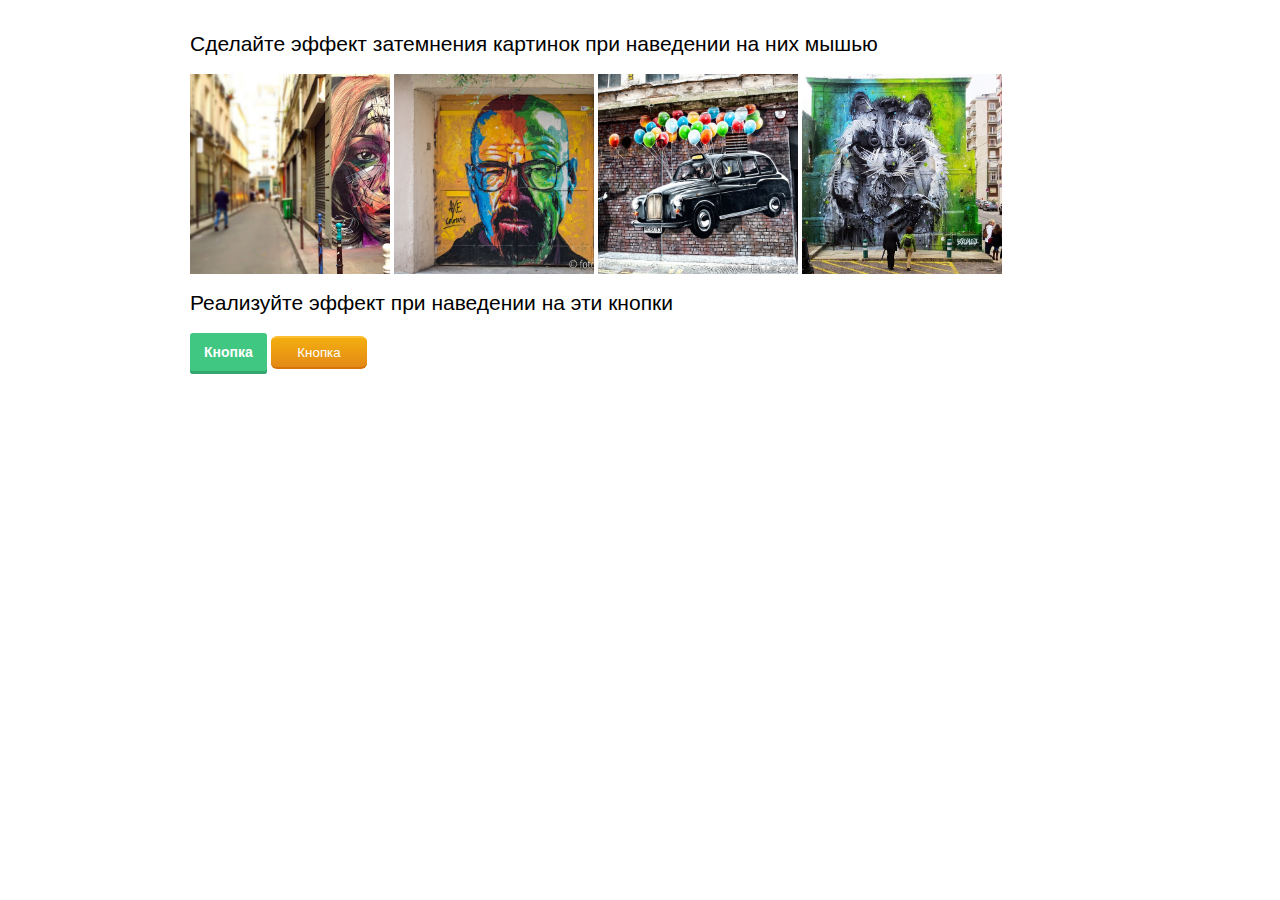
<file: glo lesson15/index.html>
<!DOCTYPE html>
<html lang="en">
<head>
	<meta charset="UTF-8">
	<title>Задание к 15 уроку</title>
	<link rel="stylesheet" href="css/style.css">
</head>
<body>
		
		<div class="container">

			<section id="one">
				<h2>Сделайте эффект затемнения картинок при наведении на них мышью</h2>
				<div class="image image-one"></div>
				<div class="image image-two"></div>
				<div class="image image-three"></div>
				<div class="image image-four"></div>
			</section>	

			<section id="two">
				<h2>Реализуйте эффект при наведении на эти кнопки</h2>
				<button class="button button-one">Кнопка</button>
				<button class="button button-two">Кнопка</button>
			</section>
			
		</div>

</body>
</html>
</file>
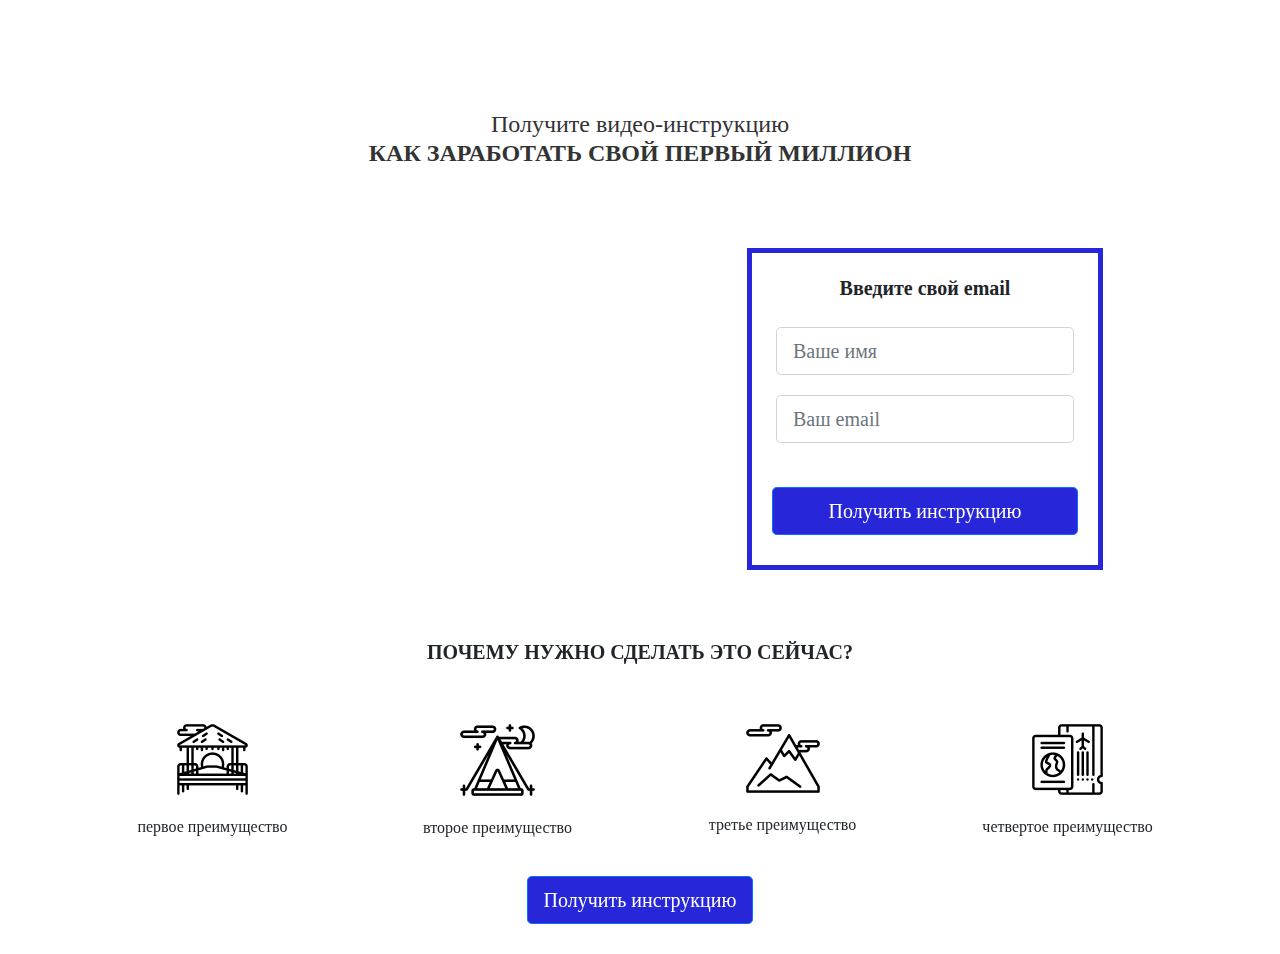
<file: lesson8/index.html>
<!DOCTYPE html>
<html lang="en">
  <head>
    <meta charset="UTF-8" />
    <meta http-equiv="X-UA-Compatible" content="IE=edge" />
    <meta name="viewport" content="width=device-width, initial-scale=1.0" />
    <link rel="stylesheet" href="css/bootstrap.min.css" />
    <link rel="stylesheet" href="css/style.css" />
    <title>Мой первый сайт</title>
  </head>
  <body>
    <div class="section">
      <div class="container">
        <div class="row justify-content-center">
          <div class="col-lg-6">
            <h1 class="header">
              <span>Получите видео-инструкцию</span>
              <strong class="text-uppercase">Как заработать свой первый миллион</strong>
            </h1>
          </div>
        </div>
        <!-- сторока видео -->
        <div class="row justify-content-center">
          <div class="col-lg-6">
            <div class="video">
              <iframe
                width="100%"
                height="315"
                src="https://www.youtube.com/embed/ayVLjyWqMCs"
                title="YouTube video player"
                frameborder="0"
                allow="accelerometer; autoplay; clipboard-write; encrypted-media; gyroscope; picture-in-picture"
                allowfullscreen
              ></iframe>
            </div>
          </div>
          <div class="col-lg-4">
            <div class="form">
              <p class="form-header text-center">Введите свой email</p>
              <form class="mx-4 my-4" action="#">
                <input class="form-control form-control-lg" type="text" placeholder="Ваше имя" />
                <input type="text" class="form-control form-control-lg" placeholder="Ваш email" />
              </form>
              <div class="d-grid gap-4">
                <button class="btn btn-primary btn-lg">Получить инструкцию</button>
              </div>
            </div>
          </div>
        </div>
        <div class="section">
          <div class="row">
            <div class="col-lg-12 col-xs-12 col-sm-12">
              <h2 class="why text-uppercase text-center">Почему нужно сделать это сейчас?</h2>
            </div>
          </div>
          <div class="feature">
            <div class="row text-center">
              <div class="col-lg-3 col-md-6">
                <div class="feature-box">
                  <img src="img/01.png" alt="" />
                  <p>первое преимущество</p>
                </div>
              </div>
              <div class="col-lg-3 col-md-6">
                <div class="feature-box">
                  <img src="img/02.png" alt="" />
                  <p>второе преимущество</p>
                </div>
              </div>
              <div class="col-lg-3 col-md-6">
                <div class="feature-box">
                  <img src="img/03.png" alt="" />
                  <p>третье преимущество</p>
                </div>
              </div>
              <div class="col-lg-3 col-md-6">
                <div class="feature-box">
                  <img src="img/04.png" alt="" />
                  <p>четвертое преимущество</p>
                </div>
              </div>
            </div>
          </div>
          <button class="btn btn-primary btn-lg d-grid gap-2 mx-auto">Получить инструкцию</button>
        </div>
      </div>
    </div>
  </body>
</html>
</file>
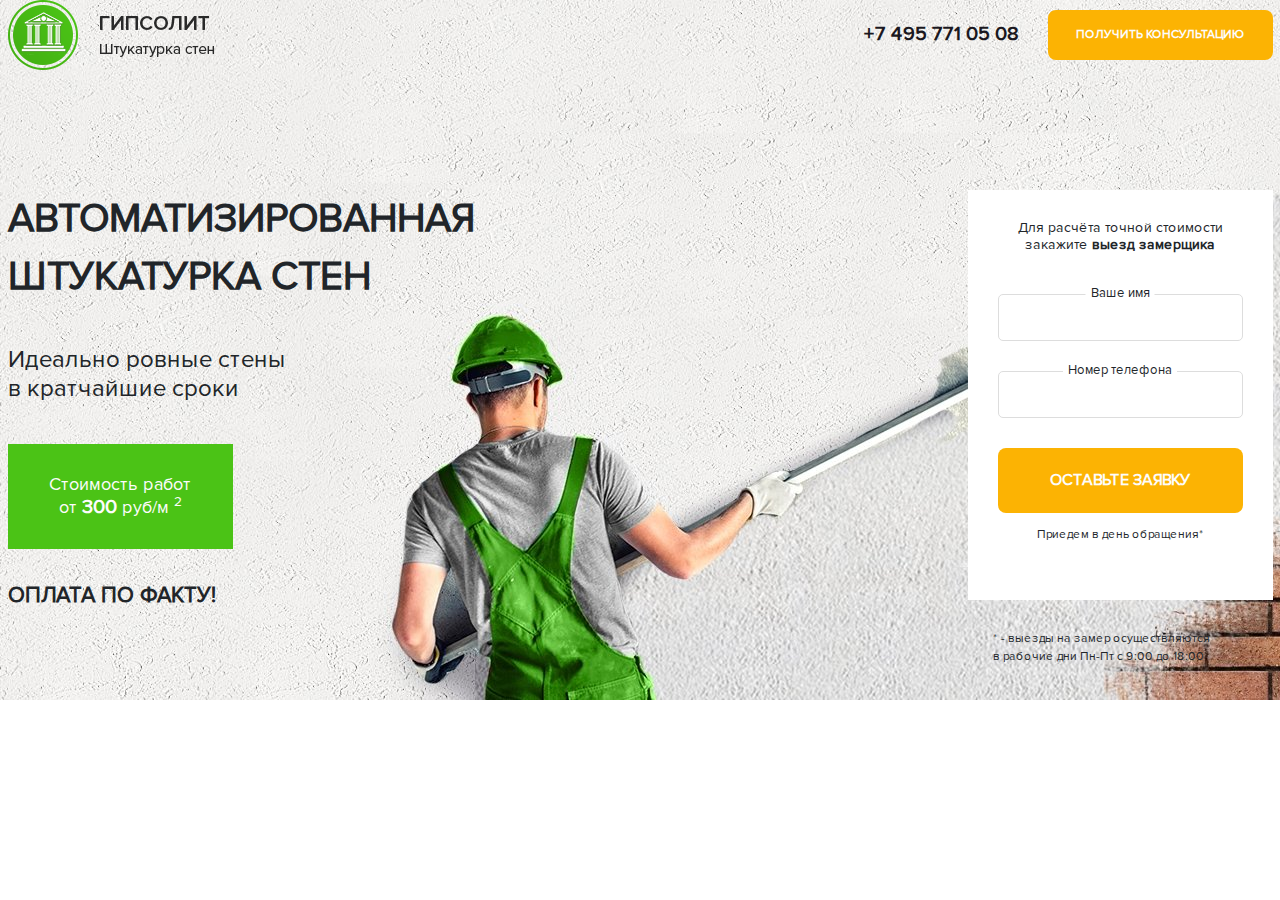
<file: module 5 part1/index.html>
<!DOCTYPE html>
<html lang="en">
  <head>
    <meta charset="UTF-8" />
    <meta http-equiv="X-UA-Compatible" content="IE=edge" />
    <meta name="viewport" content="width=device-width, initial-scale=1.0" />
    <link rel="stylesheet" href="css/bootstrap.min.css" />
    <link rel="stylesheet" href="css/style.css" />
    <title>Автоматизированная штукатурка стен</title>
  </head>
  <body>
    <header class="header">
      <div class="container">
        <div class="header__item">
          <a class="header__logo">
            <img src="img/gipsolit_1602.png" alt="Гипсолит Штукатурка стен" />
          </a>
          <a href="tel:+74957710508" class="header-phone">+7 495 771 05 08</a>
          <button class="header__btn button">получить консультацию</button>
        </div>
      </div>
    </header>
    <main>
      <section class="hero">
        <div class="container">
          <div class="row hero__row">
            <div class="col-lg-4 col-md-7 col-sm-10">
              <h1 class="hero__title">Автоматизированная штукатурка&nbsp;стен</h1>
              <p class="hero__subtitle">Идеально ровные стены в&nbsp;кратчайшие сроки</p>
              <span class="hero__price"
                >Стоимость работ от&nbsp;<strong>300&nbsp;</strong>руб/м&nbsp;<sup>2</sup></span
              >
              <p class="hero__trigger">Оплата по факту!</p>
            </div>
            <div class="col-xl-3 col-lg-4 col-md-6 col-sm-8">
              <div class="hero__form">
                <h2 class="hero__form-title">
                  Для расчёта точной стоимости закажите <strong>выезд замерщика</strong>
                </h2>
                <form action="#">
                  <label for="#">Ваше имя</label>
                  <input class="hero__form-input" type="text" />
                  <label for="#">Номер телефона</label>
                  <input class="hero__form-input" type="tel" />
                  <button class="hero__btn button" type="submit">Оставьте заявку</button>
                  <small class="hero__form-text">Приедем в день обращения*</small>
                </form>
              </div>
              <p class="hero__textunder">
                * - выезды на&nbsp;замер осуществляются в&nbsp;рабочие дни Пн-Пт с&nbsp;9:00
                до&nbsp;18:00
              </p>
            </div>
          </div>
        </div>
      </section>
    </main>
  </body>
</html>
</file>
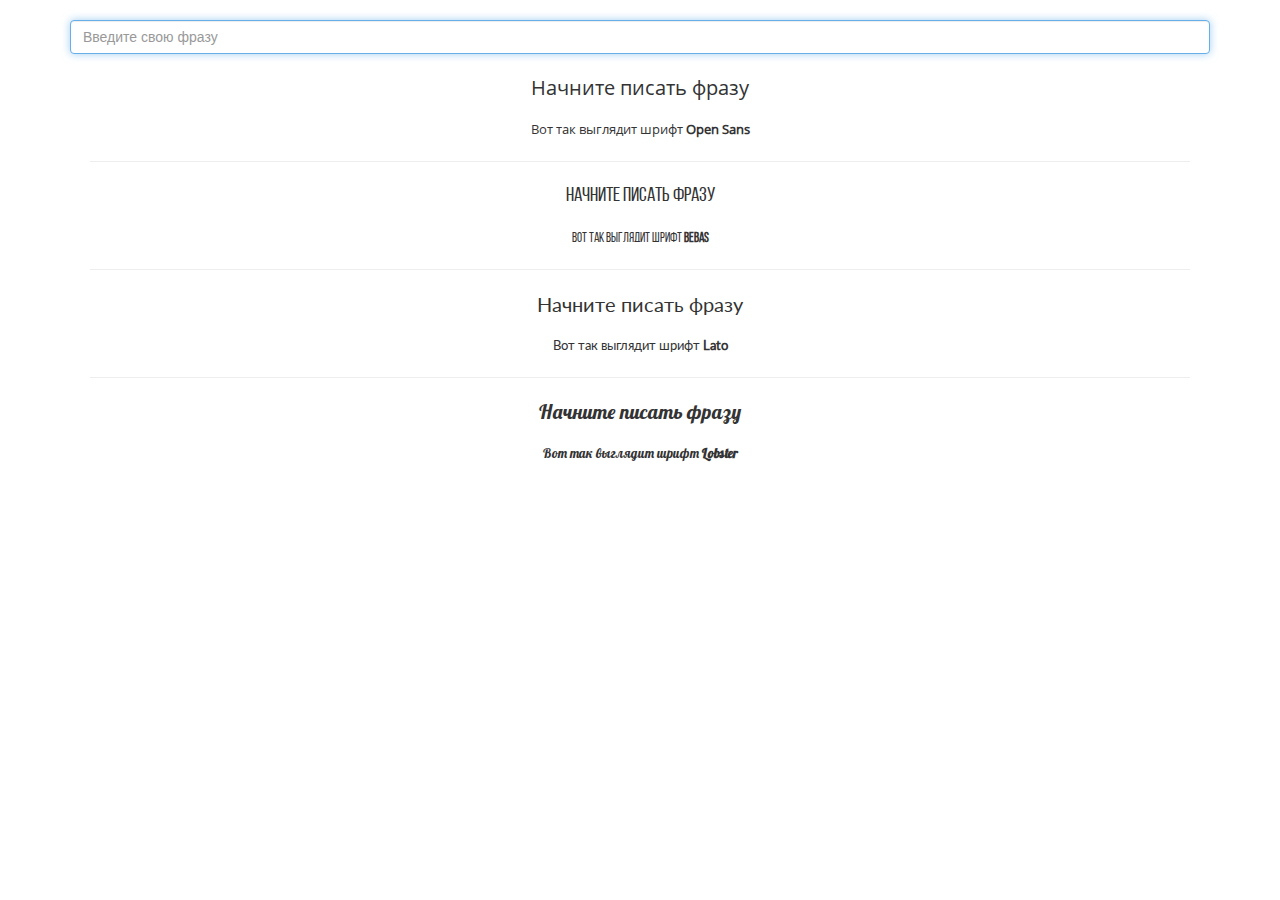
<file: АРХИВ С ДЗ (14 УРОК)/index.html>
<!DOCTYPE html>
<html lang="ru">
  <head>
    <meta charset="utf-8" />
    <meta http-equiv="X-UA-Compatible" content="IE=edge" />
    <meta name="viewport" content="width=device-width, initial-scale=1" />
    <meta property="og:title" content="" />
    <meta property="og:description" content="" />
    <meta property="og:url" content="" />
    <meta property="og:image" content="img/preview.jpg" />

    <meta name="title" content="" />
    <meta name="description" content="" />
    <link rel="image_src" href="img/preview.jpg" />

    <!-- The above 3 meta tags *must* come first in the head; any other head content must come *after* these tags -->
    <title>Подбор шрифтов</title>
    <link rel="shortcut icon" type="image/x-icon" href="favicon.ico" />
    <link rel="icon" href="img/favicon/favicon-16.png" sizes="16x16" type="image/png" />
    <link rel="icon" href="img/favicon/favicon-32.png" sizes="32x32" type="image/png" />
    <link rel="icon" href="img/favicon/favicon-48.png" sizes="48x48" type="image/png" />
    <link rel="icon" href="img/favicon/favicon-62.png" sizes="62x62" type="image/png" />
    <link rel="icon" href="img/favicon/favicon-192.png" sizes="192x192" type="image/png" />

    <!-- Bootstrap -->
    <link href="css/bootstrap.min.css" rel="stylesheet" />
    <link rel="stylesheet" href="css/style.css" />
    <!-- HTML5 shim and Respond.js for IE8 support of HTML5 elements and media queries -->
    <!-- WARNING: Respond.js doesn't work if you view the page via file:// -->
    <!--[if lt IE 9]>
      <script src="https://oss.maxcdn.com/html5shiv/3.7.3/html5shiv.min.js"></script>
      <script src="https://oss.maxcdn.com/respond/1.4.2/respond.min.js"></script>
    <![endif]-->
  </head>
  <body>
    <header>
      <div class="container">
        <div class="text-box">
          <input type="search" class="form-control" autofocus placeholder="Введите свою фразу" />
        </div>
        <div class="fonts">
          <p class="resault opensans">Начните писать фразу</p>
          <small class="opensans">Вот так выглядит шрифт <strong>Open Sans</strong></small>
          <hr />
          <p class="resault bebas">Начните писать фразу</p>
          <small class="bebas">Вот так выглядит шрифт <strong>Bebas</strong></small>
          <hr />
          <p class="resault lato">Начните писать фразу</p>
          <small class="lato">Вот так выглядит шрифт <strong>Lato</strong></small>
          <hr />
          <p class="resault lobster">Начните писать фразу</p>
          <small class="lobster">Вот так выглядит шрифт <strong>Lobster</strong></small>
        </div>
      </div>
    </header>

    <!-- jQuery (necessary for Bootstrap's JavaScript plugins) -->
    <script src="https://ajax.googleapis.com/ajax/libs/jquery/1.12.4/jquery.min.js"></script>
    <!-- Include all compiled plugins (below), or include individual files as needed -->
    <script>
      $("input").keyup(function () {
        $("p.resault").text($("input").val());
      });
    </script>
  </body>
</html>
</file>
<file: glo lesson15/css/style.css>
body {
	margin: 0;
	font-size: 14px;
	font-family: sans-serif;
}

h2 {
	font-weight: 100;
}

.container {
	max-width: 900px;
	margin: auto;
	padding: 15px;
}
.image {
	position: relative;
	display: inline-block;
	vertical-align: top;
	width: 200px;
	height: 200px;
	}
.image:hover::before{
	content: "";
	position: absolute;
	left: 0;
	top: 0;
	width: 200px;
	height: 200px;
	background: rgba(0, 0, 0, 0.5);
	
}
.image-one {
	background: url(../img/1.jpg) center no-repeat;
	background-size: cover;
}
.image-two {
	background: url(../img/2.jpg) center no-repeat;
	background-size: cover;
}
.image-three {
	background: url(../img/3.jpg) center no-repeat;
	background-size: cover;
}
.image-four {
	background: url(../img/4.jpg) center no-repeat;
	background-size: cover;
}

.button-one {
	border: none;
	font-weight: 700;
	font-size: 14px;
	color: white;
	padding: .8em 1em calc(.8em + 3px);
	border-radius: 3px;
	background: rgb(64,199,129);
	box-shadow: 0 -3px rgb(53,167,110) inset;
	transition: 0.2s;
	}
	.button-one:hover{
		border-radius: 3px;
		background: rgb(64, 138, 101);
		box-shadow: 0 -3px rgb(125, 173, 149) inset;
		transition: all 0.2s;
	}
.button-two {
	display: inline-block;
 color: white;
 padding: .5em 2em;
 border: none;
 border-width: 2px 0;
 border-style: solid none;
 border-color: #FDBE33 #000 #D77206;
 border-radius: 6px;
 background: linear-gradient(#F3AE0F, #E38916) #E38916;
 transition: 0.2s;
}
.button-two:hover{
	border-color: #f8bf42 rgb(26, 25, 25) #fa9f3e;
 border-radius: 6px;
 background: linear-gradient(#eba80e, #d38115) #b36c11;
 transition: 0.2s;

}
</file>
<file: lesson8/css/style.css>
* {
  box-sizing: border-box;
}
body {
  font-family: Tahoma;
}
.section {
  margin: 30px 0;
}
.header {
  margin: 80px 0;
  text-align: center;
  font-size: 24px;
  line-height: 1.2;
  color: #333333;
}
.header span {
  display: block;
  font-weight: 400;
}
.header strong {
  font-weight: 700;
  text-transform: uppercase;
  color: #333333;
}
.video {
  margin-bottom: 20px;
}
.form {
  border: 5px solid #2727d9;
}
.form-header,
.why {
  padding-top: 20px;
  font-size: 20px;
  font-weight: 900;
}
.form input {
  margin: 20px 0;
}
.btn {
  margin: 20px 20px 30px;
  background-color: #2727d9;
}
.why {
  margin-bottom: 60px;
}
.feature p {
  margin-top: 20px;
}
</file>
<file: module 5 part1/css/style.css>
@font-face {
  font-family: "ProximaNova Regular";
  src: url("../font/proxima_nova_regular.eot");
  /* IE 9 Compatibility Mode */
  src: url("../font/proxima_nova_regular.eot?#iefix") format("embedded-opentype"), url("../font/proxima_nova_regular.woff2") format("woff2"), url("../font/proxima_nova_regular.woff") format("woff"), url("../font/proxima_nova_regular.ttf") format("truetype"), url("../font/proxima_nova_regular.svg#proxima_nova_regular") format("svg");
  /* Chrome < 4, Legacy iOS */
}
@font-face {
  font-family: "ProximaNova Bold";
  src: url("../font/proxima_nova_bold.eot");
  /* IE 9 Compatibility Mode */
  src: url("../fonts/proxima_nova_bold.eot?#iefix") format("embedded-opentype"), url("../fonts/proxima_nova_bold.woff2") format("woff2"), url("../fonts/proxima_nova_bold.woff") format("woff"), url("../fonts/proxima_nova_bold.ttf") format("truetype"), url("../fonts/proxima_nova_bold.svg#proxima_nova_bold") format("svg");
  /* Chrome < 4, Legacy iOS */
}
* {
  box-sizing: border-box;
  margin: 0;
  padding: 0;
}

html {
  font-size: 10px;
}

body {
  font-family: "ProximaNova Regular";
}

button:focus, input:focus, a:focus {
  outline: none;
}

a {
  text-decoration: none;
}

image {
  width: 100%;
}

.container {
  max-width: 1295px;
}

.header {
  position: absolute;
  top: 0;
  left: 0;
  width: 100%;
}
.header__item {
  display: flex;
  align-items: center;
}
.header__logo {
  margin-right: auto;
}
.header-phone {
  margin-right: 3rem;
  font-size: calc(13px + 7 * (100vw / 1295));
  line-height: 1.2;
  font-weight: 700;
  color: #1a1820;
}

.button {
  width: 225px;
  height: 50px;
  background-color: #fcb303;
  border: none;
  border-radius: 8px;
  font-family: "ProximaNova Regular";
  font-size: 1.2rem;
  font-weight: 600;
  text-transform: uppercase;
  color: #fcfcfc;
}
.button:hover {
  background-color: #e3a103;
}

.hero {
  top: 0;
  padding-top: 19rem;
  min-height: 70rem;
  background: #fff url(../img/main_bg.jpg) center center no-repeat;
  background-size: cover;
}
.hero__title {
  margin-bottom: 4rem;
  font-size: 4rem;
  text-transform: uppercase;
  line-height: 58px;
  font-weight: 700;
}
.hero__subtitle {
  margin-bottom: 4rem;
  font-size: 2.4rem;
  line-height: 1.2;
  font-weight: 400;
}
.hero__price {
  display: inline-block;
  text-align: center;
  margin-bottom: 3rem;
  padding: 3rem 0;
  width: 225px;
  height: 105px;
  background-color: #4bc316;
  font-size: 1.8rem;
  line-height: 1.2;
  color: #fcfcfc;
}
.hero__price strong {
  font-size: 2rem;
}
.hero__trigger {
  font-size: 2.2rem;
  font-weight: 700;
  text-transform: uppercase;
}
.hero__form {
  margin: 0 0 3rem 0;
  padding: 3rem;
  min-height: 410px;
  background-color: #fff;
  text-align: center;
}
.hero__form-title {
  margin-bottom: 4rem;
  font-size: 1.4rem;
}
.hero__form-title h2 {
  font-size: 1.6rem;
}
.hero__form-input {
  display: block;
  margin: 3rem 0;
  padding: 1.5rem;
  width: 100%;
  border: 1px solid #dddddd;
  border-radius: 5px;
}
.hero label {
  position: absolute;
  transform: translateX(-50%) translateY(-50%);
  padding: 0.5rem;
  font-size: 1.3rem;
  background-color: #fff;
}
.hero__btn {
  width: 100%;
  height: 65px;
  font-size: 1.6rem;
  line-height: 1.2;
  font-weight: 600;
  text-transform: uppercase;
}
.hero__form-text {
  display: block;
  margin-top: 1.5rem;
  font-size: 1.2rem;
  line-height: 1.2;
  font-weight: 400;
}
.hero__textunder {
  padding-left: 2.5rem;
  width: 80%;
  font-size: 1.2rem;
}

.row {
  justify-content: space-between;
}

@media (max-width: 991px) {
  .header-phone {
    text-align: center;
  }

  .row {
    justify-content: center;
    text-align: center;
  }
}
@media (max-width: 767px) {
  .header__item {
    display: flex;
    flex-wrap: wrap;
    align-items: center;
    justify-content: center;
    margin-top: 1rem;
  }
  .header-phone {
    margin: 0;
    padding-right: 1rem;
  }
  .header__btn {
    margin: 1.5rem 0;
  }
  .header__logo {
    flex: 0 0 100%;
    order: 3;
    text-align: center;
  }
}
@media (max-width: 540px) {
  .hero {
    background-position: top left;
  }
  .hero__title {
    font-size: 2.5rem;
  }
  .hero__title {
    line-height: 3rem;
  }
}
</file>
<file: АРХИВ С ДЗ (14 УРОК)/css/style.css>
@font-face {
	font-family: 'Open Sans';
	src: url('../fonts/open_sans.eot'); /* IE 9 Compatibility Mode */
	src: url('../fonts/open_sans.eot?#iefix') format('embedded-opentype'), /* IE < 9 */
		url('../fonts/open_sans.woff2') format('woff2'), /* Super Modern Browsers */
		url('../fonts/open_sans.woff') format('woff'), /* Firefox >= 3.6, any other modern browser */
		url('../fonts/open_sans.ttf') format('truetype'), /* Safari, Android, iOS */
		url('../fonts/open_sans.svg#open_sans') format('svg'); /* Chrome < 4, Legacy iOS */
}

@font-face {
	font-family: 'Bebas Neue Regular';
	src: url('../fonts/bebas_neue_regular.eot'); /* IE 9 Compatibility Mode */
	src: url('../fonts/bebas_neue_regular.eot?#iefix') format('embedded-opentype'), /* IE < 9 */
		url('../fonts/bebas_neue_regular.woff2') format('woff2'), /* Super Modern Browsers */
		url('../fonts/bebas_neue_regular.woff') format('woff'), /* Firefox >= 3.6, any other modern browser */
		url('../fonts/bebas_neue_regular.ttf') format('truetype'), /* Safari, Android, iOS */
		url('../fonts/bebas_neue_regular.svg#bebas_neue_regular') format('svg'); /* Chrome < 4, Legacy iOS */
}
@font-face {
	font-family: 'Lato Regular';
	src: url('../fonts/lato_regular.eot'); /* IE 9 Compatibility Mode */
	src: url('../fonts/lato_regular.eot?#iefix') format('embedded-opentype'), /* IE < 9 */
		url('../fonts/lato_regular.woff2') format('woff2'), /* Super Modern Browsers */
		url('../fonts/lato_regular.woff') format('woff'), /* Firefox >= 3.6, any other modern browser */
		url('../fonts/lato_regular.ttf') format('truetype'), /* Safari, Android, iOS */
		url('../fonts/lato_regular.svg#lato_regular') format('svg'); /* Chrome < 4, Legacy iOS */
}
@font-face {
	font-family: 'Lobster';
	src: url('../fonts/lobster.eot'); /* IE 9 Compatibility Mode */
	src: url('../fonts/lobster.eot?#iefix') format('embedded-opentype'), /* IE < 9 */
		url('../fonts/lobster.woff2') format('woff2'), /* Super Modern Browsers */
		url('../fonts/lobster.woff') format('woff'), /* Firefox >= 3.6, any other modern browser */
		url('../fonts/lobster.ttf') format('truetype'), /* Safari, Android, iOS */
		url('../fonts/lobster.svg#lobster') format('svg'); /* Chrome < 4, Legacy iOS */
}

.text-box{
	padding-top: 2rem;
}
.result {
	margin-bottom: 0;
	margin-top: 3rem;
}
.fonts {
	font-size: 2rem;
	text-align: center;
	padding: 2rem;
}
small {
	font-size: 1.3rem;
}
.opensans{
	font-family: 'Open Sans';
}
.bebas{
	font-family: 'Bebas Neue Regular';
}
.lato{
	font-family: 'Lato Regular';
}
.lobster{
	font-family: 'Lobster';
}
</file>
